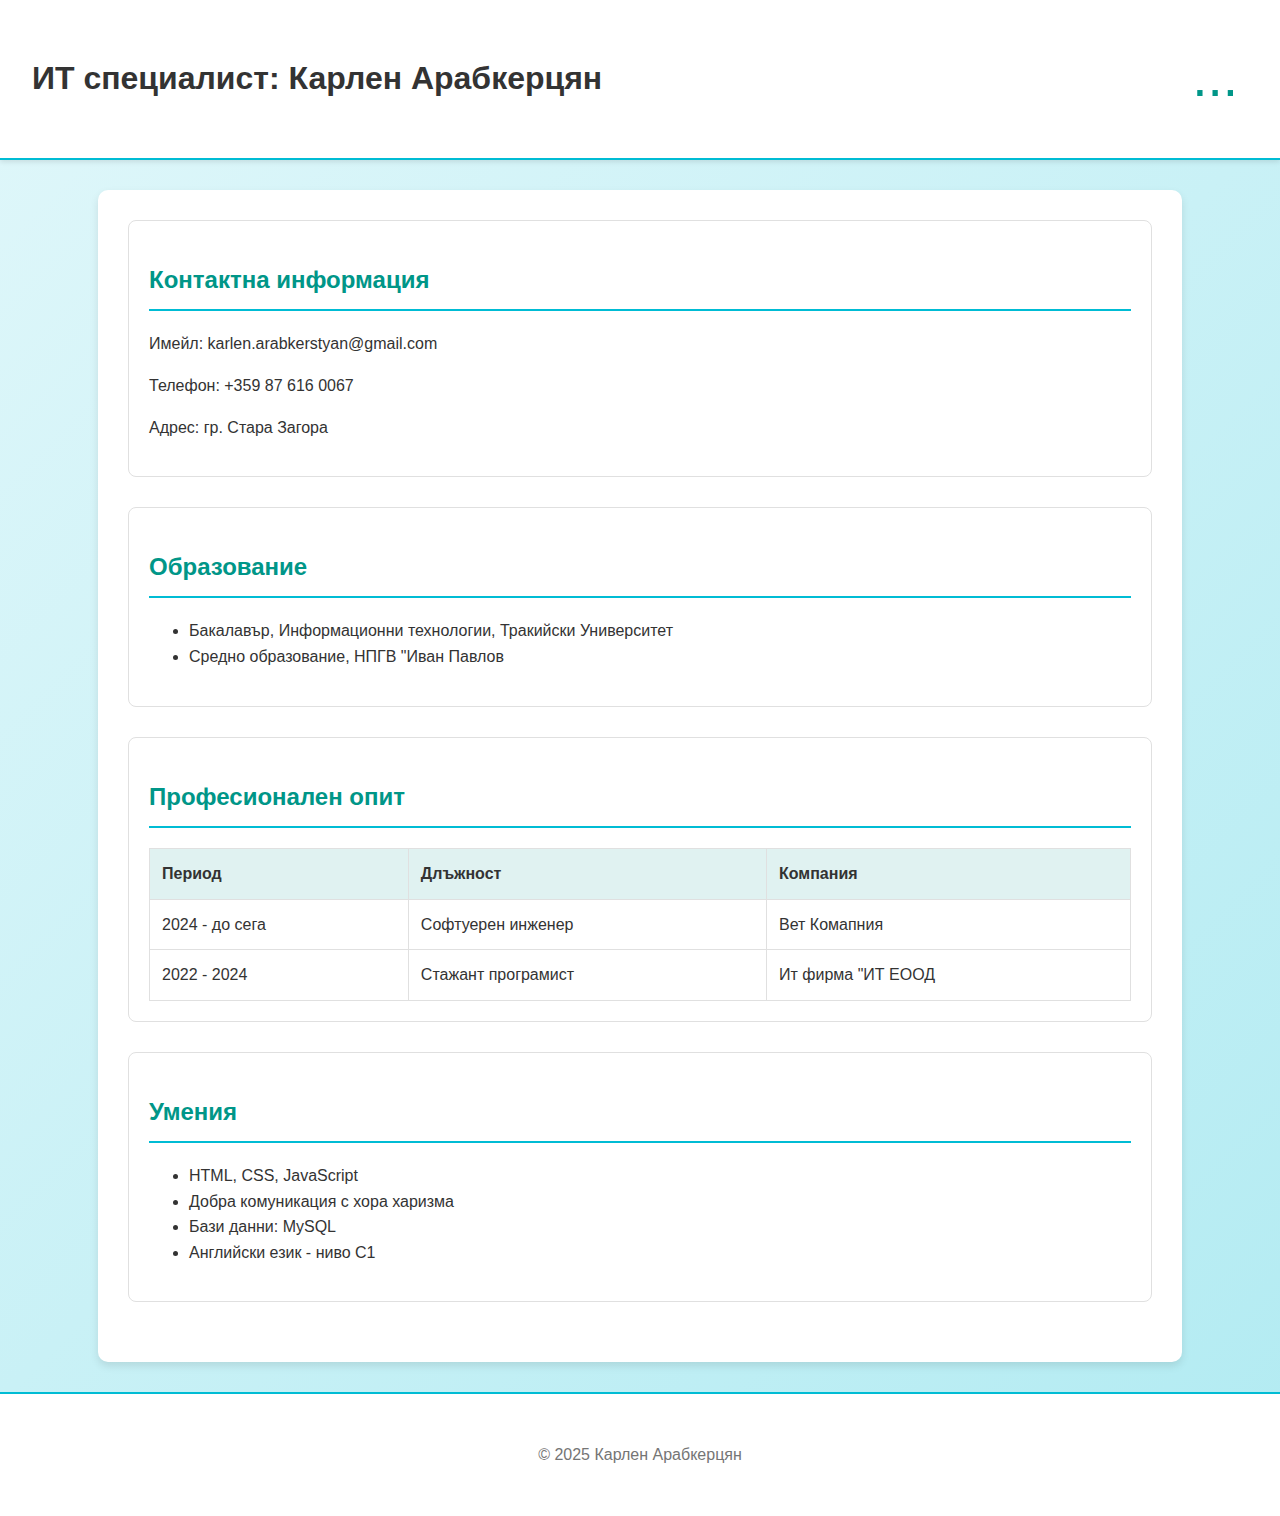
<file: index.html>
<!DOCTYPE html>
<html lang="bg">
<head>
    <meta charset="UTF-8">
    <meta name="viewport" content="width=device-width, initial-scale=1.0">
    <title>Карлен Арабкерцян - CV</title>
    <link rel="stylesheet" href="Css/style2.css">
</head>
<body>
    <header>
        <h1>ИТ специалист: Карлен Арабкерцян</h1>
        <div class="dropdown">
            <div class="dropbtn">
                <span class="dots">...</span>
            </div>
            <div class="dropdown-content">
                <a href="index.html">Начало</a>
                <a href="about.html">За мен</a>
                <a href="pdf/karlen'scv.pdf " download="CV_Karlen_Arabkerstyan.pdf" class="download-button">Изтегли CV.</a>
            </div>
        </div>
    </header>

    <main>
        <section>
            <h2>Контактна информация</h2>
            <p>Имейл: karlen.arabkerstyan@gmail.com</p>
            <p>Телефон: +359 87 616 0067</p>
            <p>Адрес: гр. Стара Загора</p>
        </section>

        <section>
            <h2>Образование</h2>
            <ul>
                <li>Бакалавър, Информационни технологии, Тракийски Университет</li>
                <li>Средно образование, НПГВ "Иван Павлов</li>
            </ul>
        </section>

        <section>
            <h2>Професионален опит</h2>
            <table>
                <thead>
                    <tr>
                        <th>Период</th>
                        <th>Длъжност</th>
                        <th>Компания</th>
                    </tr>
                </thead>
                <tbody>
                    <tr>
                        <td>2024 - до сега</td>
                        <td>Софтуерен инженер</td>
                        <td>Вет Комапния </td>
                    </tr>
                    <tr>
                        <td>2022 - 2024</td>
                        <td>Стажант програмист</td>
                        <td>Ит фирма "ИТ ЕООД</td>
                    </tr>
                </tbody>
            </table>
        </section>

        <section>
            <h2>Умения</h2>
            <ul>
                <li>HTML, CSS, JavaScript</li>
                <li>Добра комуникация с хора харизма</li>
                <li>Бази данни: MySQL</li>
                <li>Английски език - ниво C1</li>
            </ul>
        </section>
    </main>

    <footer>
        <p>&copy; 2025 Карлен Арабкерцян</p>
    </footer>
</body>
</html>
</file>
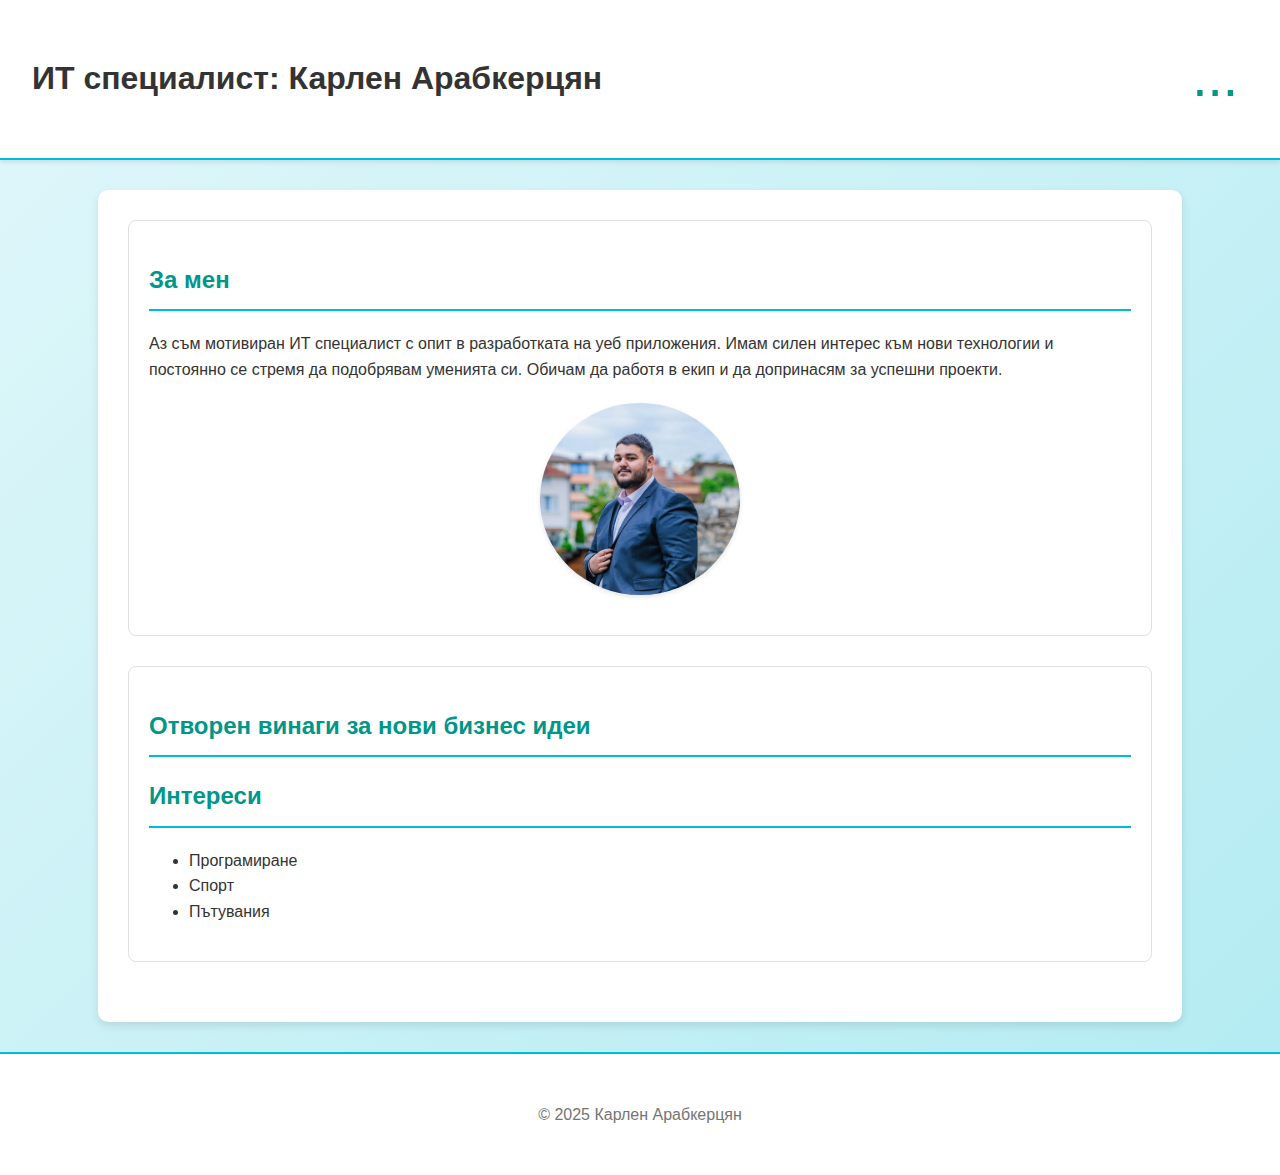
<file: about.html>
<!DOCTYPE html>
<html lang="bg">
<head>
    <meta charset="UTF-8">
    <meta name="viewport" content="width=device-width, initial-scale=1.0">
    <title>За мен - Карлен Арабкерцян</title>
    <link rel="stylesheet" href="Css/style2.css">
</head>
<body>
    <header>
        <h1>ИТ специалист: Карлен Арабкерцян</h1>
        <div class="dropdown">
            <div class="dropbtn">
                <span class="dots">...</span>
            </div>
            <div class="dropdown-content">
                <a href="index.html">Начало</a>
                <a href="about.html">За мен</a>
                <a href="pdf/karlen'scv.pdf " download="CV_Karlen_Arabkerstyan.pdf" class="download-button">Изтегли CV</a>
            </div>
        </div>
    </header>

    <main>
        <section>
            <h2>За мен</h2>
            <p>Аз съм мотивиран ИТ специалист  с опит в разработката на уеб приложения. Имам силен интерес към нови технологии и постоянно се стремя да подобрявам уменията си. Обичам да работя в екип и да допринасям за успешни проекти.</p>
            <img src="profile.jpg" alt="Снимка на Карлен Арабкерцян" width="200">
        </section>

        <section>
            <h2>Отворен винаги за нови бизнес идеи</h2>
          <h2>Интереси</h2>
          <ul>
            <li>Програмиране</li>
            <li>Спорт</li>
            <li>Пътувания</li>
          </ul>
        </section>
        
    </main>

    <footer>
        <p>&copy; 2025 Карлен Арабкерцян</p>
    </footer>
    <link rel="stylesheet" href="https://cdnjs.cloudflare.com/ajax/libs/font-awesome/5.15.3/css/all.min.css">
</body>
</html>
</file>
<file: Css/style2.css>
.dropdown {
    position: relative;
    display: inline-block;
    margin-left: auto;
}

.dropbtn {
    background-color: transparent;
    border: none;
    cursor: pointer;
    font-size: 24px;
    color: #009688;
    padding: 10px;
}

.dots {
    font-size: 55px; /* Размер на точките */
    line-height: 1; /* Премахване на допълнителното разстояние около текста */
}

.dropdown-content {
    display: none;
    position: absolute;
    background-color: #f9f9f9;
    min-width: 160px;
    box-shadow: 0px 8px 16px 0px rgba(0,0,0,0.2);
    z-index: 1;
    right: 0;
}

.dropdown-content a {
    color: #333;
    padding: 12px 16px;
    text-decoration: none;
    display: block;
}

.dropdown-content a:hover {
    background-color: #f1f1f1;
}

.dropdown:hover .dropdown-content {
    display: block;
}

.dropdown:hover .dots {
    transform: rotate(90deg); /* Завъртане на точките при hover */
    transition: transform 0.3s ease-in-out;
}

/* Останалите стилове от предишния код */
body {
    font-family: 'Roboto', sans-serif;
    margin: 0;
    padding: 0;
    background: linear-gradient(135deg, #e0f7fa, #b2ebf2);
    color: #333;
    line-height: 1.6;
}

header {
    background-color: #fff;
    border-bottom: 2px solid #00bcd4;
    padding: 2em;
    text-align: center;
    box-shadow: 0 2px 5px rgba(0, 0, 0, 0.1);
    display: flex;
    align-items: center;
}

nav {
    display: flex;
    justify-content: center;
    margin-top: 20px;
}

nav a {
    color: #009688;
    text-decoration: none;
    padding: 0.8em 1.5em;
    margin: 0 0.5em;
    border-radius: 20px;
    transition: background-color 0.3s ease, color 0.3s ease;
}

nav a:hover {
    background-color: #e0f2f1;
    color: #00796b;
}

main {
    width: 80%;
    margin: 30px auto;
    padding: 30px;
    background-color: #fff;
    box-shadow: 0 4px 8px rgba(0, 0, 0, 0.1);
    border-radius: 10px;
}

section {
    margin-bottom: 30px;
    padding: 20px;
    border-radius: 8px;
    border: 1px solid #e0e0e0;
}

h2 {
    color: #009688;
    border-bottom: 2px solid #00bcd4;
    padding-bottom: 10px;
    margin-bottom: 20px;
}

ul, table {
    width: 100%;
    border-collapse: collapse;
}

table, th, td {
    border: 1px solid #e0e0e0;
    padding: 12px;
    text-align: left;
}

th {
    background-color: #e0f2f1;
    font-weight: 600;
}

footer {
    text-align: center;
    padding: 2em 0;
    background-color: #fff;
    border-top: 2px solid #00bcd4;
    color: #757575;
}

img {
    max-width: 200px;
    height: auto;
    display: block;
    margin: 20px auto;
    border-radius: 50%;
    box-shadow: 0 2px 5px rgba(0, 0, 0, 0.1);
    transition: transform 0.3s ease;
}

img:hover {
    transform: scale(1.05);
}
</file>
